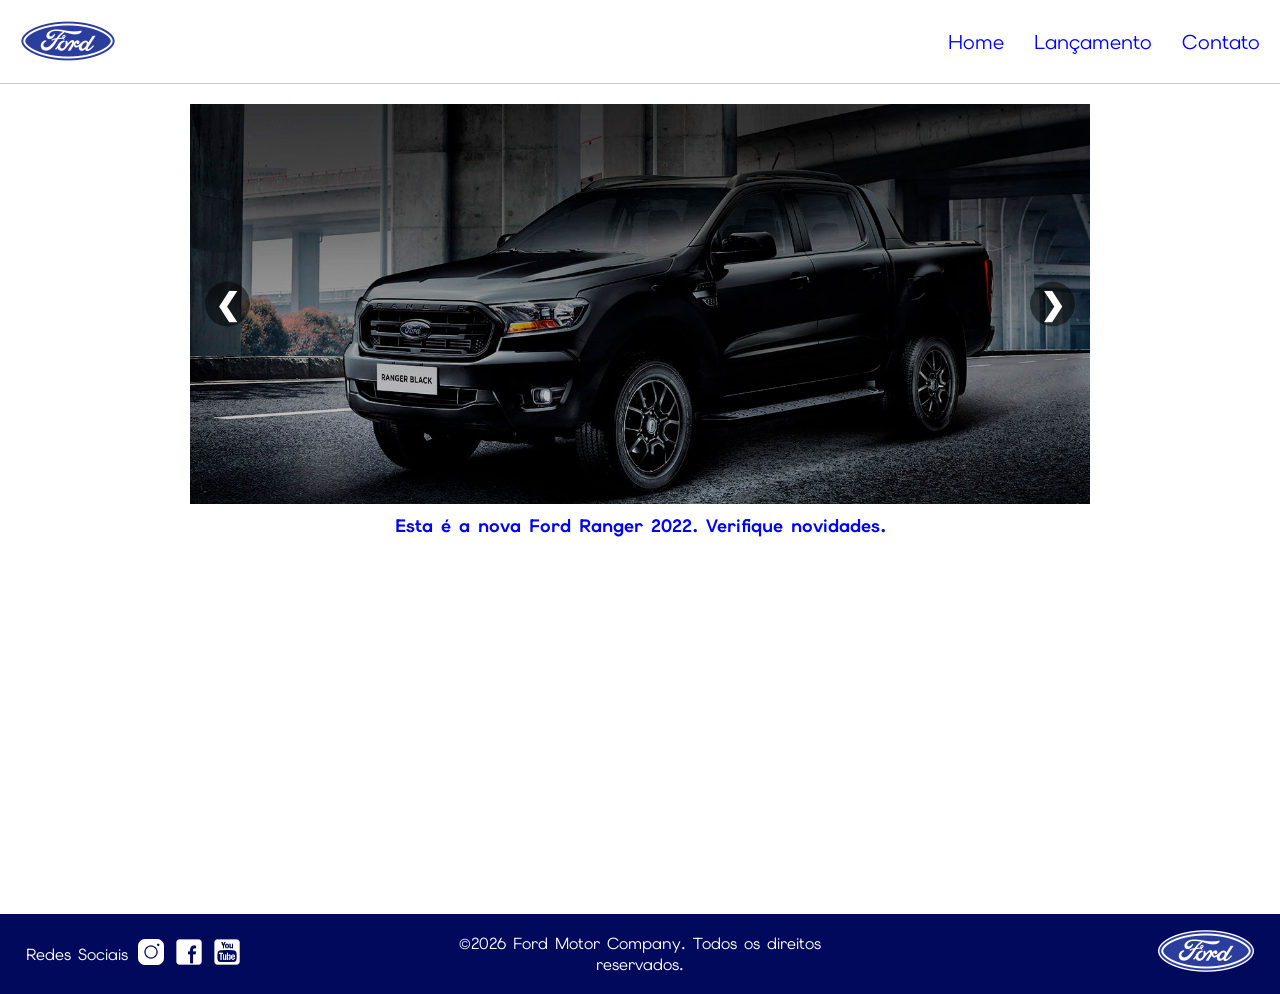
<file: index.html>
<!DOCTYPE html>
<html lang="pt-br">
<head>
    <meta charset="UTF-8">
    <meta name="viewport" content="width=device-width, initial-scale=1.0">
    <title>Ford Brasil</title>
    <link rel="icon" type="image/x-icon" href="img/favicon.ico">
    <link rel="stylesheet" href="css/style.css">
    <link rel="preconnect" href="https://fonts.googleapis.com">
    <link rel="preconnect" href="https://fonts.gstatic.com" crossorigin>
    <link href="https://fonts.googleapis.com/css2?family=Elms+Sans:ital,wght@0,100..900;1,100..900&display=swap" rel="stylesheet">
</head>

<body>
    <header>
        <div class="logo">
           <a href="index.html"><img src="img/ford-96.png" alt="Logo da Ford"></a> 
        </div>
        <nav>
            <a href="index.html">Home</a>
            <a href="lancamentos.html">Lançamento</a>
            <a href="contato.html">Contato</a>
        </nav>     
    </header>

    <main>
        <div id="carousel">
            <a class="botaoEsquerdo" href="#">❮</a>
            <a class="botaoDireito" href="#">❯</a>
        </div>

        <div id="carousel-title"></div>
        
        <script src="js/carousel.js"></script>

        <script>
             //insert each image on carousel
            carouselArr.push(new Carousel("imagem_1.jpg","Esta é a nova Ford Ranger 2022. Verifique novidades.","lancamento.html"));
            carouselArr.push(new Carousel("imagem_2.jpg","Ford: a nossa história","#"));
            carouselArr.push(new Carousel("imagem_3.jpg","Nova Ford Bronco Sport 2022","lancamento.html"));
            Carousel.Start(carouselArr);     
        </script>
        
    </main>

    <footer>
        <div class="divRedes">
            <span>Redes Sociais</span>
            <a target="_blank" href="https://www.instagram.com/fordbrasil"><img width="30px" src="img/instagram-logo-50.png" alt="Instagram da Ford Brasil"></a>
            <a target="_blank" href="https://www.facebook.com/FordBrasil"><img width="30px" src="img/facebook-50.png" alt="Facebook da  Ford Brasil"></a>  
            <a target="_blank" href="https://www.youtube.com/fordbrasil"><img width="30px" src="img/youtube-squared-50.png" alt="YouTube da Ford Brasil"></a> 
        </div>
       
        <div style="text-align: center;">
            &copy;2026 Ford Motor Company. Todos os direitos reservados.
        </div>
        
        <div style="text-align: end;">
            <img src="img/ford-96.png" alt="Logo da Ford">
        </div>
        
    </footer>

</body>
</html>
</file>
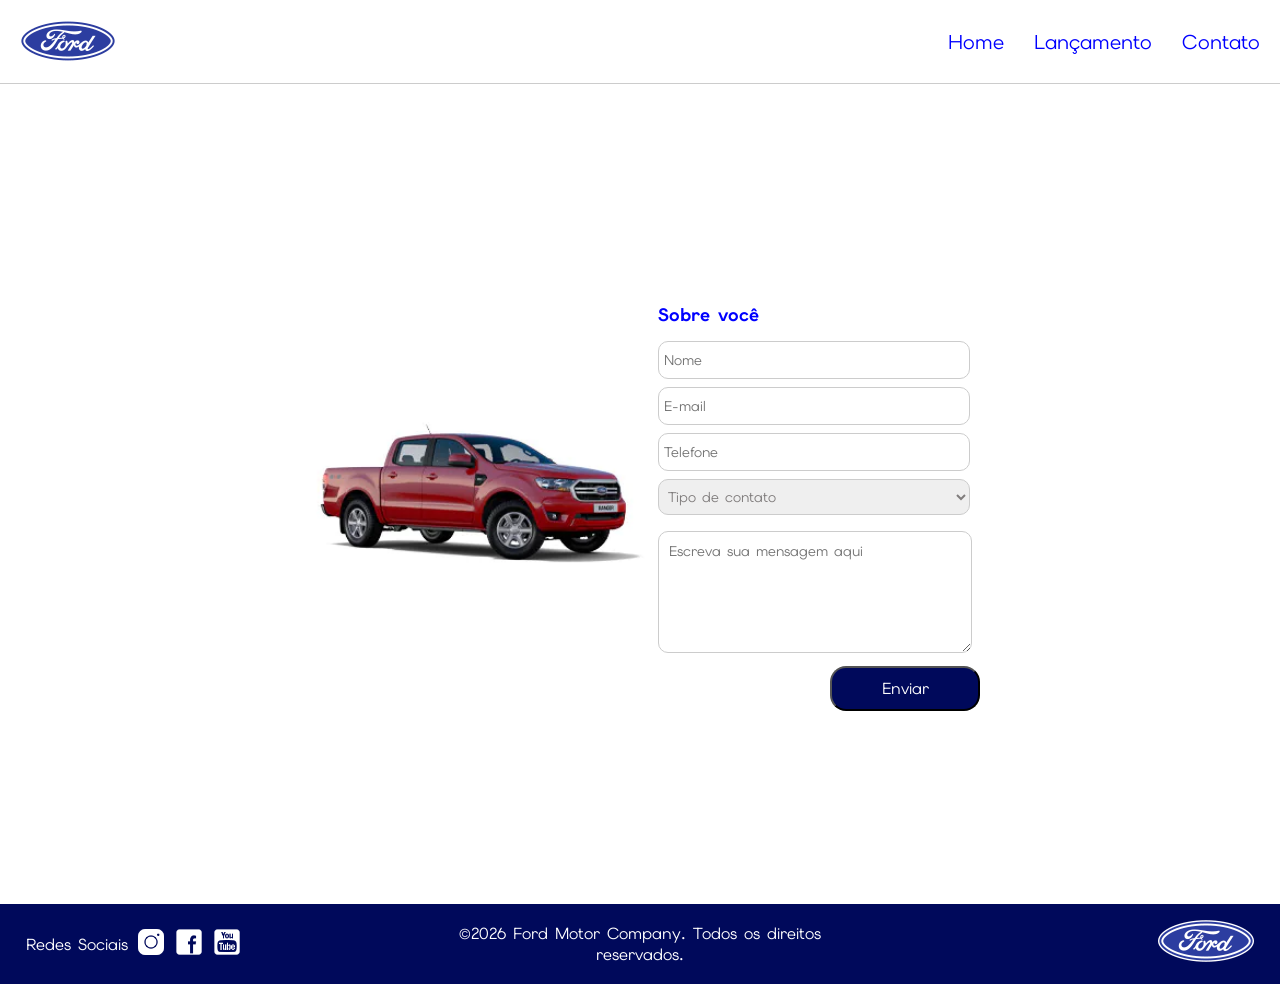
<file: contato.html>
<!DOCTYPE html>
<html lang="pt-br">
<head>
    <meta charset="UTF-8">
    <meta name="viewport" content="width=device-width, initial-scale=1.0">
    <title>Ford Brasil | Contato</title>
    <link rel="icon" type="image/x-icon" href="img/favicon.ico">
    <link rel="stylesheet" href="css/contato.css">
     <link rel="preconnect" href="https://fonts.googleapis.com">
    <link rel="preconnect" href="https://fonts.gstatic.com" crossorigin>
    <link href="https://fonts.googleapis.com/css2?family=Elms+Sans:ital,wght@0,100..900;1,100..900&display=swap" rel="stylesheet">
</head>

<body>
    <header>
        <div class="logo">
            <a href="index.html"><img src="img/ford-96.png" alt="Logo da Ford"></a>
        </div>
         
        <center>
            <nav>
                <a href="index.html">Home</a>
                <a href="lancamentos.html">Lançamento</a>
                 <a href="contato.html">Contato</a>
            </nav>
        </center> 

    </header> 

    <main>

        <section>
            <img width="350px" src="img/xls 2.2 diesel.jpg" alt="">
        </section>
        
        <section class="divFormulario">

            <div style="margin: 15px 0;">
                <span style="margin: 10px 8px; color: blue;"><b>Sobre você</b></span>
            </div> 

            <form onsubmit="Post(this);">

                <input id="nomeid" name="nome" class="campo" required type="text" placeholder="Nome" autocomplete="on"> 

                <input name="email" class="campo" required type="email" placeholder="E-mail" autocomplete="on"> 

                <input name="telefone" class="campo" required type="text" placeholder="Telefone" autocomplete="on">

                <select class="campo" required name="tipoDeContato" autocomplete="off">
                    <option value="0" selected disabled hidden >Tipo de contato</option>
                    <option value="1">Elogio</option>
                    <option value="2">Reclamação</option>
                    <option value="3">Solicitação</option>
                </select>

                <textarea name="mensagem" id="campoMensagem" placeholder="Escreva sua mensagem aqui" autocomplete="off"></textarea> <br>
                
                <button type="submit">Enviar</button>

            </form>

        </section>
    </main>

    <footer>
        <div class="divRedes">
        <p>Redes Sociais</p>
        <a target="_blank" href="https://www.instagram.com/fordbrasil"><img width="30px" src="img/instagram-logo-50.png" alt="Instagram da Ford Brasil"></a>
        <a target="_blank" href="https://www.facebook.com/FordBrasil"><img width="30px" src="img/facebook-50.png" alt="Facebook da  Ford Brasil"></a>  
        <a target="_blank" href="https://www.youtube.com/fordbrasil"><img width="30px" src="img/youtube-squared-50.png" alt="YouTube da Ford Brasil"></a> 
        </div>

        <div style="text-align: center;">
            &copy;2026 Ford Motor Company. Todos os direitos reservados.
        </div>
        
        <div style="text-align: end;">
            <img src="img/ford-96.png" alt="Logo da Ford">
        </div>
        
    </footer>

    <script src="js/form.js"></script>

</body>
</html>
</file>
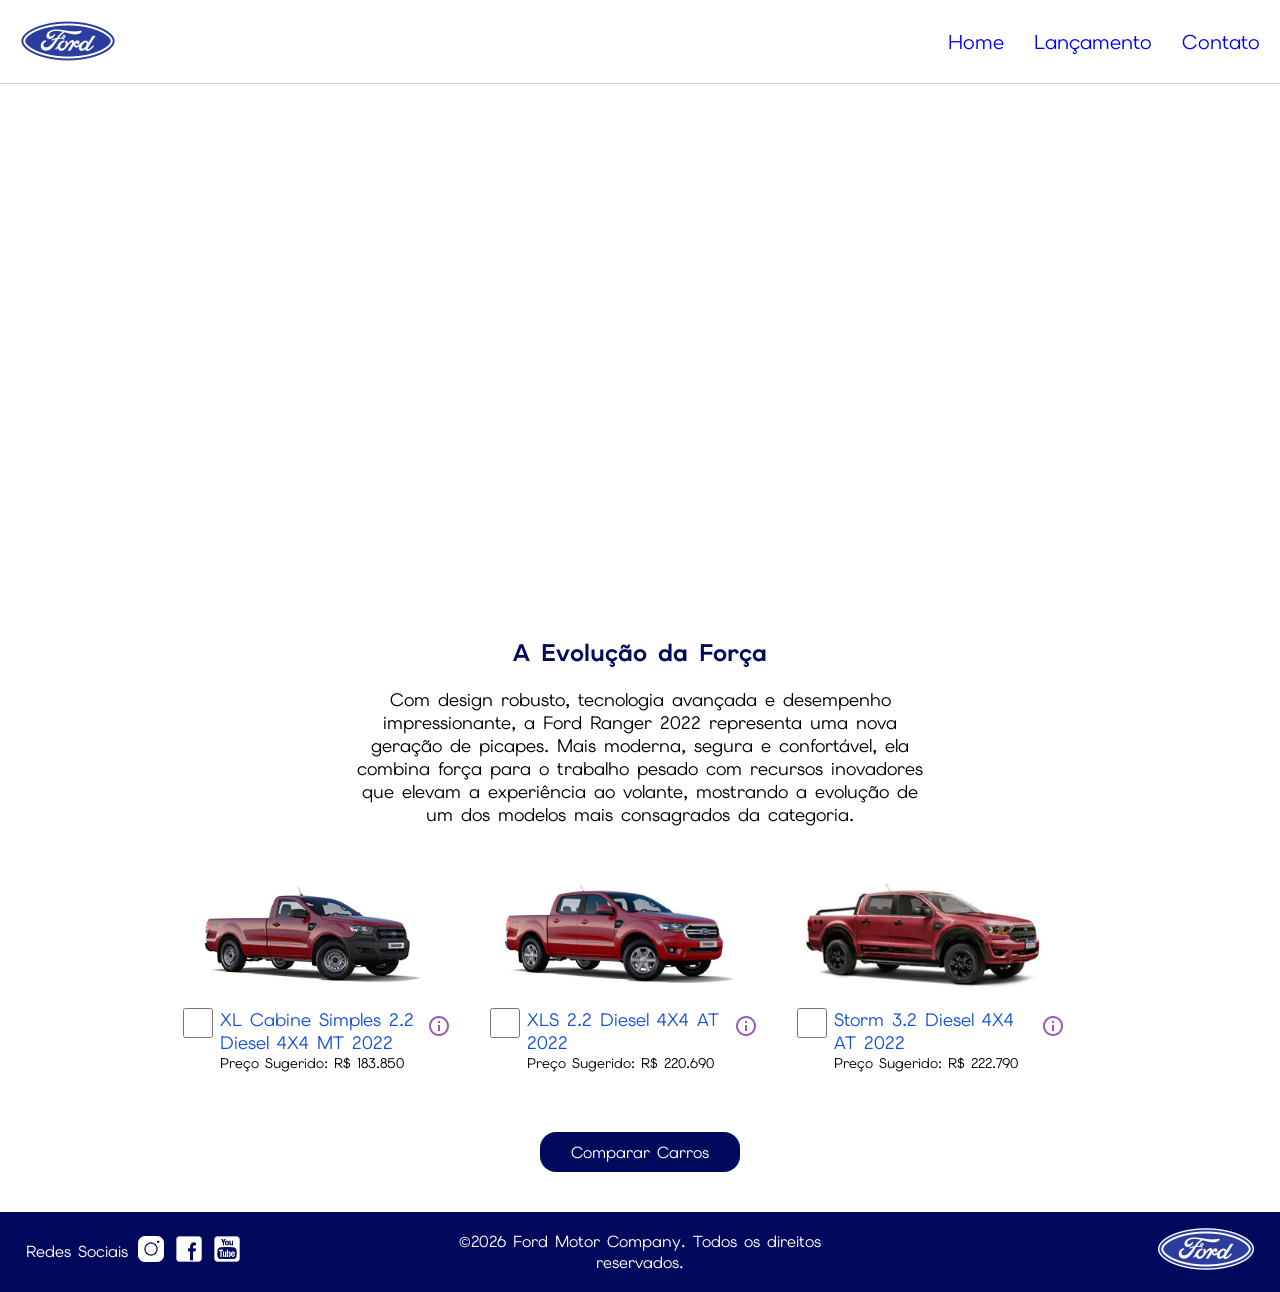
<file: lancamentos.html>
<!DOCTYPE html>
<html lang="pt-br">
<head>
    <meta charset="UTF-8">
    <meta name="viewport" content="width=device-width, initial-scale=1.0">
    <title>Ford Brasil | Lançamentos</title>
    <link rel="icon" type="image/x-icon" href="img/favicon.ico">
    <link rel="stylesheet" href="css/lancamento.css">
    <link rel="preconnect" href="https://fonts.googleapis.com">
    <link rel="preconnect" href="https://fonts.gstatic.com" crossorigin>
    <link href="https://fonts.googleapis.com/css2?family=Elms+Sans:ital,wght@0,100..900;1,100..900&display=swap" rel="stylesheet">
</head>

<body>
    <header>
        <div class="logo">
            <a href="index.html"><img src="img/ford-96.png" alt="Logo da Ford"></a>
        </div>
         
        <center>
            <nav>
                <a href="index.html">Home</a>
                <a href="lancamentos.html">Lançamento</a>
                 <a href="contato.html">Contato</a>
            </nav>
        </center> 
    </header>


    <main>
        <div>
            <iframe style = "display: block; margin-bottom: 30px; margin-left: auto; margin-right: auto; width: 100%;
            height: 500px;" src="https://www.youtube.com/embed/vQsryuNmsL0?si=aXRaZw1yrk6jghY0" title="YouTube video player" frameborder="0" allow="accelerometer; autoplay; clipboard-write; encrypted-media; gyroscope; picture-in-picture; web-share" referrerpolicy="strict-origin-when-cross-origin" allowfullscreen></iframe>
        </div>

        <section class="descricaoRanger" style="padding-top: 1%; padding-left: 5%; padding-bottom: 3%; padding-right: 5%;">
            <h1 style="text-align: center; padding-bottom: 20px; color: #00095b;">A Evolução da Força</h1>
            <p style="text-align: center; width: 50%; font-size: 18px;">Com design robusto, tecnologia avançada e desempenho impressionante, a Ford Ranger 2022 representa uma nova geração de picapes. Mais moderna, segura e confortável, ela combina força para o trabalho pesado com recursos inovadores que elevam a experiência ao volante, mostrando a evolução de um dos modelos mais consagrados da categoria.</p>
        </section>

        <section>
            <ul class="cardCarros">
                <li> 
                    <img src="img/XL Cabine.jpg" class="fotoCarro">
                    <div class="infoCarro">
                        <div>
                            <input type="checkbox" value="car1" class="checkbox" onchange="SetCarToCompare(this, new Car('XL Cabine Simples 2.2 Diesel 4X4 MT 2022', 183850, 511, 1821, 232, 1234, 2.2, 160, 1420, 'Aço Estampado 16', 'img/XL Cabine.jpg'));">
                        </div>
                        <div class="info">
                            <span class="descricaoCarro">XL Cabine Simples 2.2 Diesel 4X4 MT 2022</span>
                            <span class="precoSugerido">Preço Sugerido: R$ 183.850</span>
                        </div>
                        <div>
                            <img src="img/info.png">
                        </div>
                    </div>
                </li>
                <li>
                    <img src="img/xls 2.2 diesel.jpg" class="fotoCarro">
                    <div class="infoCarro">
                        <div>
                            <input type="checkbox" value="car1" class="checkbox" onchange="SetCarToCompare(this, new Car('XLS 2.2 Diesel 4X4 AT 2022', 220690, 511, 1821, 232, 1076, 2.2, 160, 1180, 'Aço Estampado 16', 'img/xls 2.2 diesel.jpg'));">
                        </div>
                        <div class="info">
                            <span class="descricaoCarro">XLS 2.2 Diesel 4X4 AT 2022</span>
                            <span class="precoSugerido">Preço Sugerido: R$ 220.690</span>
                        </div>
                        <div>
                            <img src="img/info.png">
                        </div>
                    </div>
                </li>
                <li>
                    <img src="img/storm.jpg" class="fotoCarro">
                    <div class="infoCarro">
                        <div>
                            <input type="checkbox" value="car1" class="checkbox" onchange="SetCarToCompare(this, new Car('Storm 3.2 Diesel 4X4 AT 2022', 222790, 511, 1821, 232, 1040, 3.2, 200, 1180, 'Liga Leve 17', 'img/storm.jpg'));">
                        </div>
                        <div class="info">
                            <span class="descricaoCarro">Storm 3.2 Diesel 4X4 AT 2022</span>
                            <span class="precoSugerido">Preço Sugerido: R$ 222.790</span>
                        </div>
                        <div>
                            <img src="img/info.png">
                        </div>
                    </div>
                </li>
            </ul>
        </section>
        <div style="text-align: center;padding-bottom: 20px;">
            <button type="button" style="height: 40px; width: 200px;" onclick="ShowCompare()">Comparar Carros</button>
        </div> 
           
    </main>

    <div id="compare">
        <table>
            <tbody>
            <tr >
            <td>&nbsp;</td>
            <td id="compare_image_0"></td>
            <td id="compare_image_1"></td>
            </tr>
            <tr >
            <td>Modelo</td>
            <td id="compare_modelo_0"></td>
            <td id="compare_modelo_1"></td>
            </tr>
            <tr >
            <td>Altura da ca&ccedil;amba (mm)</td>
            <td id="compare_alturacacamba_0"></td>
            <td id="compare_alturacacamba_1"></td>
            </tr>
            <tr >
            <td >Altura do ve&iacute;culo (mm)</td>
            <td id="compare_alturaveiculo_0"></td>
            <td id="compare_alturaveiculo_1"></td>
            </tr>
            <tr>
            <td>Altura livre do solo (mm)</td>
            <td id="compare_alturasolo_0"></td>
            <td id="compare_alturasolo_1"></td>
            </tr>
            <tr >
            <td >Capacidade de carga (Kg)</td>
            <td id="compare_capacidadecarga_0"></td>
            <td id="compare_capacidadecarga_1"></td>
            </tr>
            <tr >
            <td >Motor</td>
            <td id="compare_motor_0"></td>
            <td id="compare_motor_1"></td>
            </tr>
            <tr >
            <td >Pot&ecirc;ncia (cv)</td>
            <td id="compare_potencia_0"></td>
            <td id="compare_potencia_1"></td>
            </tr>
            <tr >
            <td >Volume de ca&ccedil;amba (L)</td>
            <td id="compare_volumecacamba_0"></td>
            <td id="compare_volumecacamba_1"></td>
            </tr>
            <tr >
            <td >Roda</td>
            <td id="compare_roda_0"></td>
            <td id="compare_roda_1"></td>
            </tr>
            <tr >
            <td >Pre&ccedil;o</td>
            <td id="compare_preco_0"></td>
            <td id="compare_preco_1"></td>
            </tr>
            </tbody>
            
        </table>

        <div style="text-align: center;padding-bottom: 20px;">
            <button type="button" style="height: 40px; width: 200px;" onclick="HideCompare()">Fechar</button>
        </div> 
    </div>

    <footer>
        <div class="divRedes">
        <p>Redes Sociais</p>
        <a target="_blank" href="https://www.instagram.com/fordbrasil"><img width="30px" src="img/instagram-logo-50.png" alt="Instagram da Ford Brasil"></a>
        <a target="_blank" href="https://www.facebook.com/FordBrasil"><img width="30px" src="img/facebook-50.png" alt="Facebook da  Ford Brasil"></a>  
        <a target="_blank" href="https://www.youtube.com/fordbrasil"><img width="30px" src="img/youtube-squared-50.png" alt="YouTube da Ford Brasil"></a> 
        </div>

        <div style="text-align: center;">
            &copy;2026 Ford Motor Company. Todos os direitos reservados.
        </div>
        
        <div style="text-align: end;">
            <img src="img/ford-96.png" alt="Logo da Ford">
        </div>
        
    </footer>

    <script src="js/compare.js"></script>

</body>
</html>
</file>
<file: css/style.css>
@import url('https://fonts.googleapis.com/css2?family=Elms+Sans:ital,wght@0,100..900;1,100..900&display=swap');

* {
margin: 0;
padding: 0;
}

.elms-sans {
  font-family: "Elms Sans", sans-serif;
  font-optical-sizing: auto;
}

@media (max-width: 480px) {

header {
  flex-direction: column;
}

nav {
  gap: 10px;
}

  footer{
    flex-direction: column;
    height: 300px;
  }

  footer div {
    display: flex;
    align-items: center;
  }
}

body {
    height: 100vh;
    box-sizing: border-box;
    font-family: "Elms Sans";
}

html {
  height: 100%;
}

div#carousel {
  width: 100%;
  position: relative;
  max-width: 900px;
  height: 400px;
  margin: 20px auto 5px auto;
  overflow: hidden;
  -webkit-transition: all .3s ease-in-out;
  -moz-transition: all .3s ease-in-out;
  transition: all .3s ease-in-out;
}

.slides {
  width: 100%;
  height: 100%;
  position: relative;
}

.slide {
  position: absolute;
  width: 100%;
  height: 100%;
  object-fit: cover;
  opacity: 0;
  transition: opacity 0.6s ease-in-out;
}

.slide.ativo {
  opacity: 1;
}

.botaoEsquerdo,
.botaoDireito {
  position: absolute;
  top: 50%;
  transform: translateY(-50%);
  width: 45px;
  height: 45px;
  background: rgba(0,0,0,0.5);
  color: white;
  text-decoration: none;
  font-size: 30px;
  font-weight: bold;
  border-radius: 50%;
  display: flex;
  align-items: center;
  justify-content: center;
  z-index: 10;
  transition: background 0.3s;
}

.botaoEsquerdo,
.botaoDireito,
.botaoEsquerdo:link,
.botaoDireito:link,
.botaoEsquerdo:visited,
.botaoDireito:visited {
  color: white;
}

.botaoEsquerdo:hover,
.botaoDireito:hover {
  color: gray;
  background: rgba(0,0,0,0.8);
}

.botaoEsquerdo {
  left: 15px;
}

.botaoDireito {
  right: 15px;
}

div#carousel-title a {
  text-decoration: none;
}

div#carousel-title  {
  display: block;
  text-align: center;
  margin-top: 10px;
  margin-bottom: 10px;
  font-weight: bold;
}


header {
  display: flex;
  align-items: center;
  justify-content: space-between;
  font-family: "Elms Sans";
  font-size: 20px;
  color: blue;
  padding: 20px;
  border-bottom: 1px solid #ccc;
  margin-bottom: 10px;
}

header a {
  text-decoration: none;
}

.logo {
  display: flex;
  align-items: center;
}

.logo img {
  max-height: 100%;
  display: block;
}

nav {
  display: flex;
  align-items: center;
  gap: 30px;
}

main {
  height: 90vh;
  font-size: 18px;
  font-family: "Elms Sans";
  min-height: calc(100% - 167px);
}

footer {
  display: flex;
  align-items: center;
  justify-content: space-between;
  background-color: #00095b;
  color: white;
  height: 80px;
  font-family: "Elms Sans";
  font-size: 16px;
  padding: 0% 2%;
}

.divRedes{
  display: flex;
  align-items: center;
  gap: 8px;
    
}

footer div {
  flex: 20%;
}

a:link {
  color: blue;
}


a:visited {
  color: blue;
}


a:hover {
  color: gray;
}


a:active {
  color: blue;
}
</file>
<file: css/contato.css>
@import url('https://fonts.googleapis.com/css2?family=Elms+Sans:ital,wght@0,100..900;1,100..900&display=swap');

* {
margin: 0;
padding: 0;
}

.elms-sans {
  font-family: "Elms Sans", sans-serif;
  font-optical-sizing: auto;
}


@media (max-width: 480px) {

  footer{
    flex-direction: column;
    height: 300px;
  }

  footer div {
    display: flex;
    align-items: center;
  }
}


body {
    height: 100vh;
    box-sizing: border-box;
    font-family: "Elms Sans";
}

header {
    display: flex;
    align-items: center;
    justify-content: space-between;
    font-family: "Elms Sans";
    font-size: 20px;
    color: blue;
    padding: 20px;
    border-bottom: 1px solid #ccc;
    margin-bottom: 10px;
}

header a {
  text-decoration: none;
}

.logo {
  display: flex;
  align-items: center;
}

.logo img {
  max-height: 100%;
  display: block;
}

nav {
  display: flex;
  align-items: center;
  gap: 30px;
}

main {
    display: flex;
    align-items: center;
    justify-content: center;
    height: 90vh;
    font-size: 18px;
    font-family: "Elms Sans";
}

.campo {
    display: block;
    width: 300px;
    border: 1px solid #cccccc;
    border-radius: 10px;
    height: 26px;
    margin: 8px;
    font-size: 14px;
    padding: 5px;
    font-family: "Elms Sans";
}

#campoMensagem {
  border: 1px solid #cccccc;
  width: 292px;
  height: 100px;
  margin: 8px;
  border-radius: 10px;
  padding: 10px;
  font-size: 14px;
  font-family: "Elms Sans";
}

select.campo {
  color: #807d7d;
  width: 312px;
  border: 1px solid #cccccc;
  border-radius: 10px;
  padding: 5px;
  height: 36px;
  margin: 8px;
  font-size: 14px;
}

button {
    background-color: #00095b;
    color: white;
    width: 150px;
    border-radius: 16px;
    padding: 10px 0;
    font-family: "Elms Sans";
    font-size: 16px;
    float: right;
}

button:hover {
  background-color: blue;
  transform: scale(1.05);
  cursor: pointer;
}

footer {
    display: flex;
    align-items: center;
    justify-content: space-between;
    background-color: #00095b;
    color: white;
    height: 80px;
    font-family: "Elms Sans";
    font-size: 16px;
    padding: 0% 2%;
}

.divRedes{
    display: flex;
    align-items: center;
    gap: 8px;
    
}

footer div {
  flex: 20%;
}

a:link {
  color: blue;
}


a:visited {
  color: blue;
}


a:hover {
  color: gray;
}


a:active {
  color: blue;
}
</file>
<file: css/lancamento.css>
@import url('https://fonts.googleapis.com/css2?family=Elms+Sans:ital,wght@0,100..900;1,100..900&display=swap');

* {
margin: 0;
padding: 0;
}

.elms-sans {
  font-family: "Elms Sans", sans-serif;
  font-optical-sizing: auto;
}


@media (max-width: 480px) {

  footer{
    flex-direction: column;
    height: 300px;
  }

  footer div {
    display: flex;
    align-items: center;
  }
}

body {
    height: 100vh;
    box-sizing: border-box;
    font-family: "Elms Sans";

}

header {
    display: flex;
    align-items: center;
    justify-content: space-between;
    font-family: "Elms Sans";
    font-size: 20px;
    color: blue;
    padding: 20px;
    border-bottom: 1px solid #ccc;
    margin-bottom: 10px;
}

header a {
  text-decoration: none;
}

.logo {
  display: flex;
  align-items: center;
}

.logo img {
  max-height: 100%;
  display: block;
}

nav {
  display: flex;
  align-items: center;
  gap: 30px;
}

main {
    
  font-family: "Elms Sans";
}

.descricaoRanger {
  display: flex;
  flex-direction: column;
  justify-content: center;
  align-items: center;
}

ul.cardCarros {
  display: block;
  text-align: center;
  margin-bottom: 40px;
}

ul.cardCarros li {
  display: inline-block;
  text-align: left;
  width: 300px;
  vertical-align: top;
}

img.fotoCarro {
  display: block;
  width: 250px;
}

.checkbox {
  width: 30px;
  height: 30px;
  border: 1px solid #1b357e;
}

.infoCarro div {
  display: inline-block;
}

.info {
  width: 200px;
  vertical-align: top;
}

.descricaoCarro {
  display: block;
  text-align: left;
  font-size: 18px;
  color: #1351d8;
    
}
.precoSugerido {
  display: block;
  text-align: left;
  font-size: 14px;
}

table {
  border-collapse: collapse;
  width: 80%;
  margin-left: auto;
  margin-right: auto;
  margin-top: 2vh;
  margin-bottom: 10px;
}
  
th, td {
  text-align: left;
  padding: 8px;
}

td:nth-child(1) {  
  font-weight: 700;
  width: 40%;
}

tr:nth-child(even) {background-color: #f2f2f2;}

div#compare {
  position: absolute;
  display: none;
  width: 50vw;
  max-width: 800px;
  min-width: 400px;
  height: 80vh;
  max-height: 700px;
  min-height: 350px;
  background: #fff;
  top: calc(100vh - 80%);
  left: 25vw;
  border-radius: 10px;
  padding: 10px;
  -webkit-box-shadow: 1px 1px 6px 0px rgb(0 0 0 / 34%);
  box-shadow: 1px 1px 6px 0px rgb(0 0 0 / 34%);
}

button {
  background-color: #00095b;
  color: white;
  width: 200px;
  border: 0px;
  border-radius: 16px;
  padding: 10px 0;
  margin: 20px;
  font-family: "Elms Sans";
  font-size: 16px;
}

button:hover {
  background-color: blue;
  transform: scale(1.05);
  cursor: pointer;
}

footer {
  display: flex;
  align-items: center;
  justify-content: space-between;
  background-color: #00095b;
  color: white;
  height: 80px;
  font-family: "Elms Sans";
  font-size: 16px;
  padding: 0% 2%;
}

.divRedes{
  display: flex;
  align-items: center;
  gap: 8px;
    
}

footer div {
  flex: 20%;
}

a:link {
  color: blue;
}


a:visited {
  color: blue;
}


a:hover {
  color: gray;
}


a:active {
  color: blue;
}
</file>
